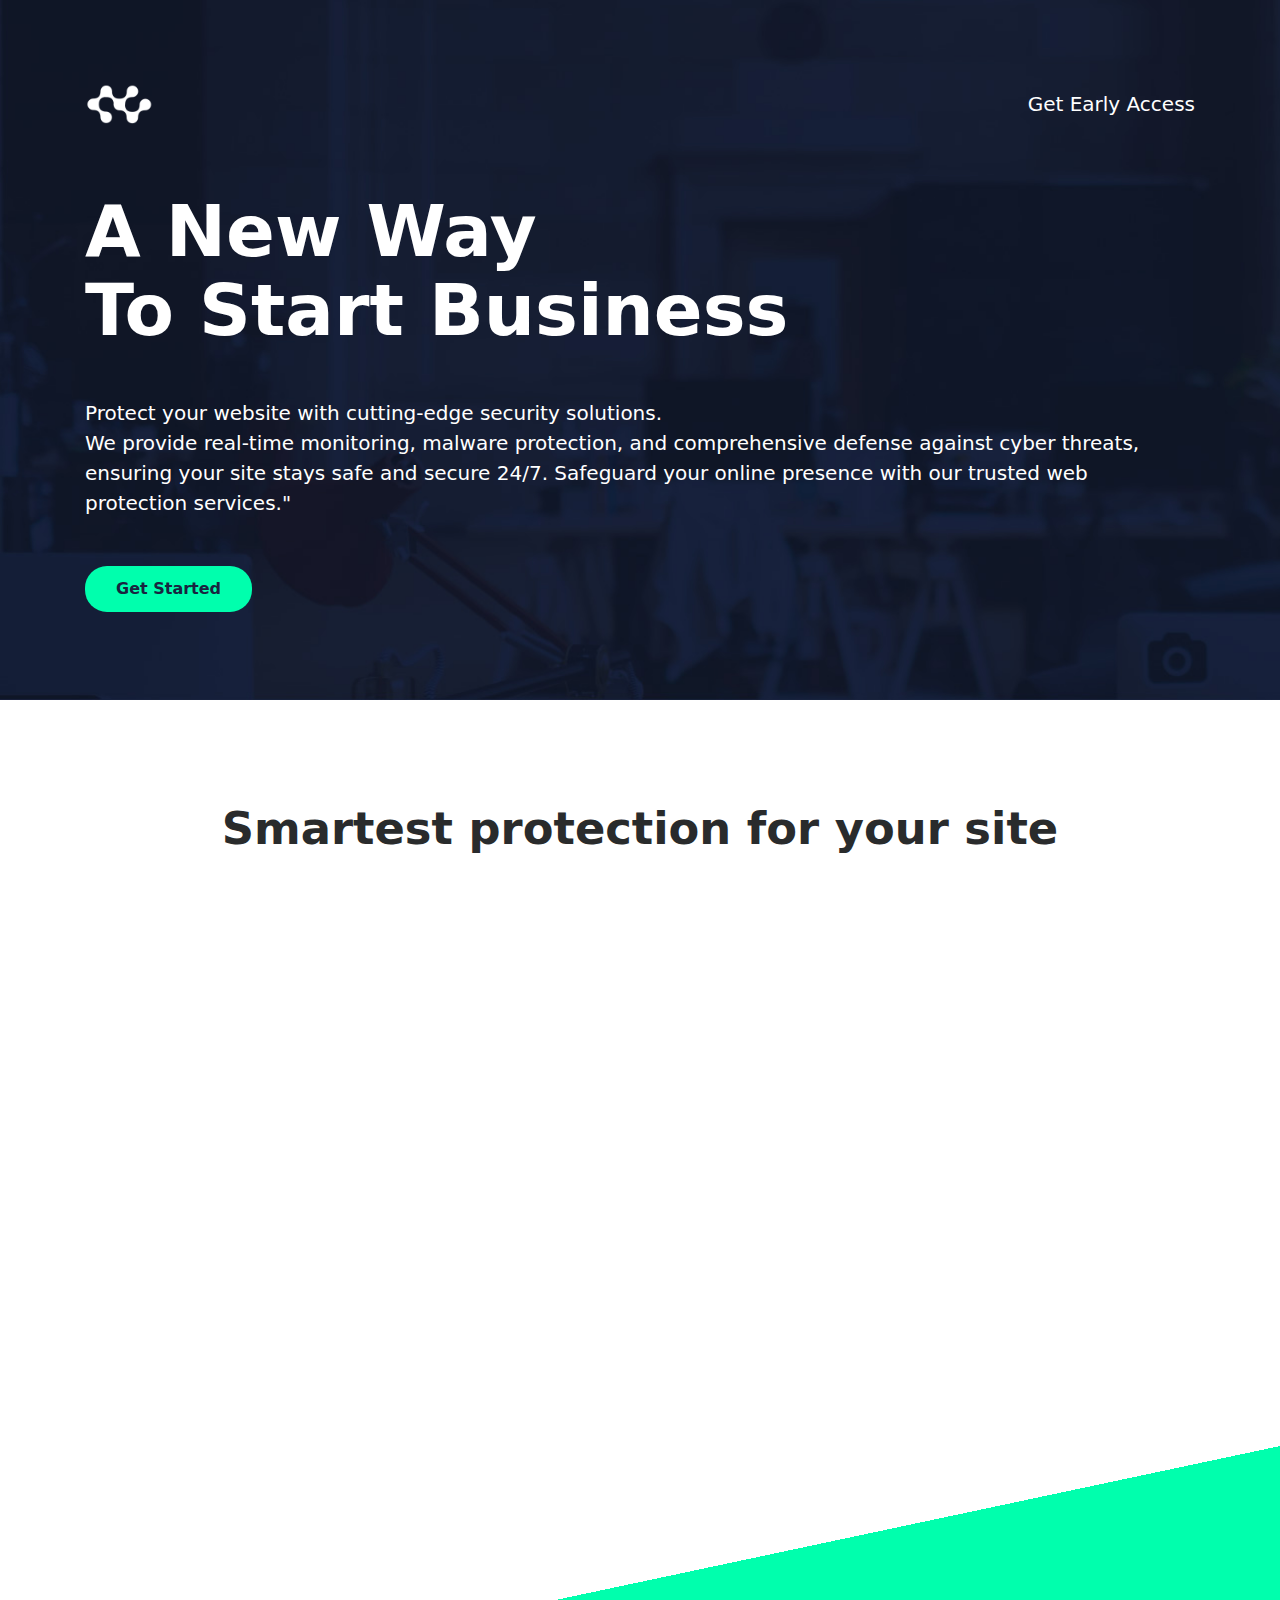
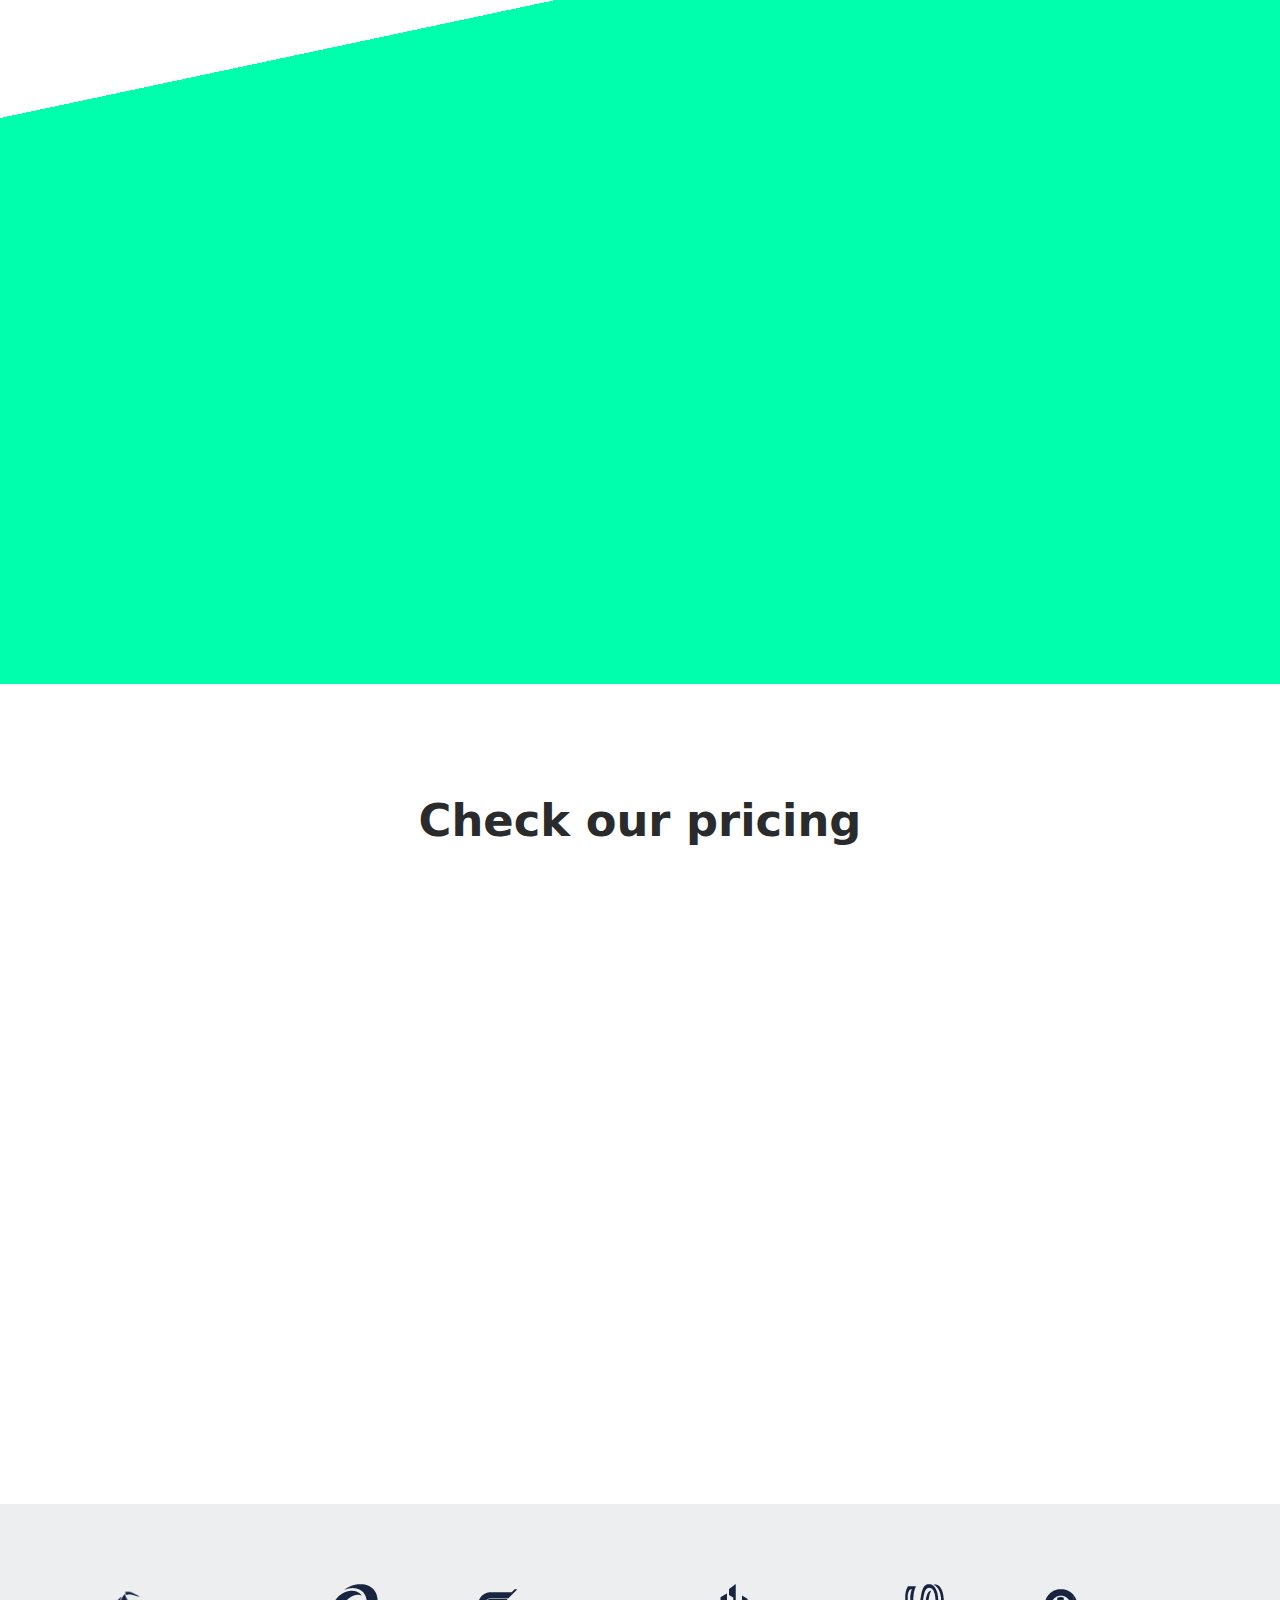
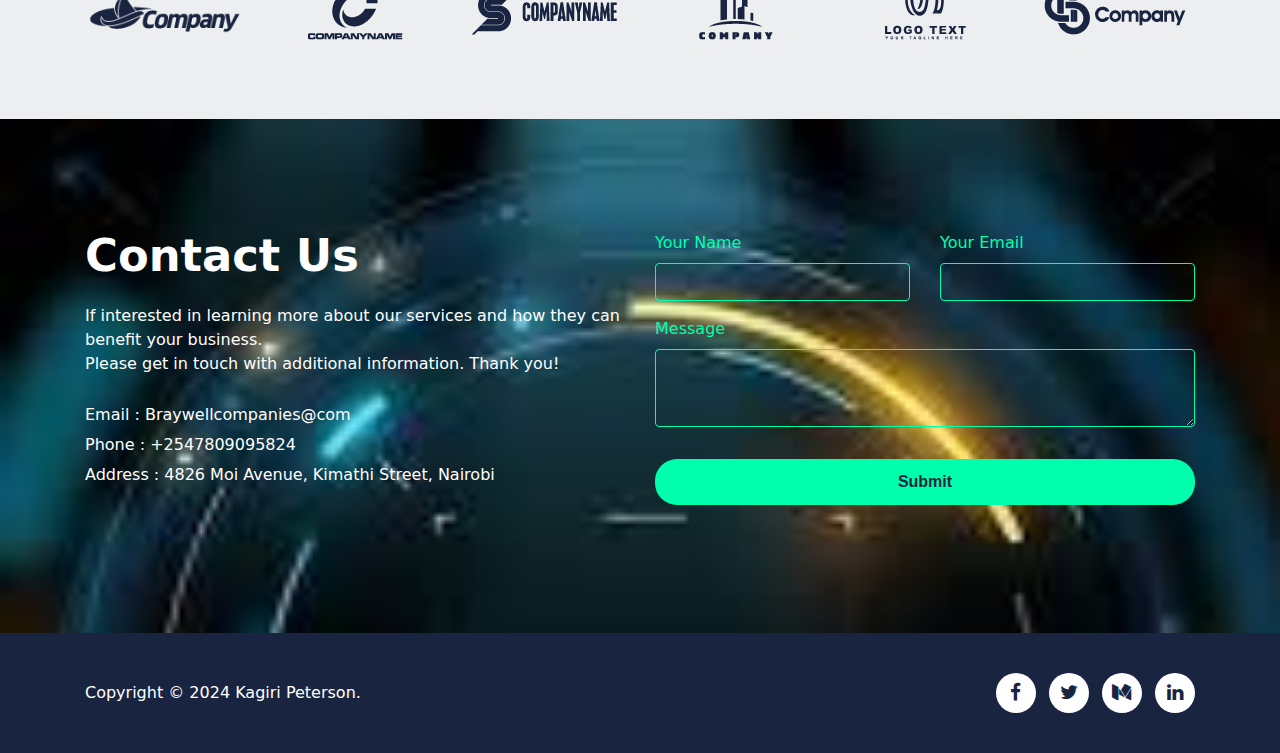
<file: Downloads/changing content/Atlas/index.html>
<!DOCTYPE html>
<html lang="zh-TW">
<head>
    <meta charset="UTF-8">
    <meta name="viewport" content="width=device-width, initial-scale=1, shrink-to-fit=no">
    <title>Bootstrap Template Atlas</title>
    <meta name="description" content="Free bootstrap template Atlas">
    <link rel="icon" href="img/favicon.png" sizes="32x32" type="image/png">
    <!-- custom.css -->
    <link rel="stylesheet" href="css/custom.css">
    <!-- bootstrap.min.css -->
    <link rel="stylesheet" href="css/bootstrap.min.css">
	<!-- font-awesome -->
    <link rel="stylesheet" href="font-awesome-4.7.0/css/font-awesome.min.css">
    
    <!-- AOS -->
    <link rel="stylesheet" href="css/aos.css">
</head>

<body>
    <!-- banner -->
    <div class="jumbotron jumbotron-fluid" id="banner" style="background-image: url(img/contact-bk.jpg);">
        <div class="container text-center text-md-left">
            <header>
                <div class="row justify-content-between">
                    <div class="col-2">
                        <img src="img/logo.png" alt="logo">
                    </div>
                    <div class="col-6 align-self-center text-right">
                        <a href="#" class="text-white lead">Get Early Access</a>
                    </div>
                </div>
            </header>
            <h1 data-aos="fade" data-aos-easing="linear" data-aos-duration="1000" data-aos-once="true" class="display-3 text-white font-weight-bold my-5">
            	A New Way<br>
            	To Start Business
            </h1>
            <p data-aos="fade" data-aos-easing="linear" data-aos-duration="1000" data-aos-once="true" class="lead text-white my-4">
                Protect your website with cutting-edge security solutions.<br> We provide real-time monitoring, malware protection, and comprehensive 
                defense against cyber threats, ensuring your site stays safe and secure 24/7. Safeguard
                 your online presence with our trusted web protection services."
            </p>
            <a href="#" data-aos="fade" data-aos-easing="linear" data-aos-duration="1000" data-aos-once="true" class="btn my-4 font-weight-bold atlas-cta cta-green">Get Started</a>
        </div>
    </div>
    <!-- three-blcok -->
    <div class="container my-5 py-2">
        <h2 class="text-center font-weight-bold my-5">Smartest protection for your site</h2>
        <div class="row">
            <div data-aos="fade-up" data-aos-delay="0" data-aos-duration="1000" data-aos-once="true" class="col-md-4 text-center">
                <img src="img/smart-protect-1.jpg" alt="Anti-spam" class="mx-auto">
                <h4>Anti-spam</h4>
                <p>Antispam prevents unwanted or harmful messages, ensuring email security and reducing junk content</p>
            </div>
            <div data-aos="fade-up" data-aos-delay="200" data-aos-duration="1000" data-aos-once="true" class="col-md-4 text-center">
                <img src="img/smart-protect-2.jpg" alt="Phishing Detect" class="mx-auto">
                <h4>Phishing Detect</h4>
                <p>Let there be no mistake in its use. But let the voice be concluded in it.</p>
            </div>
            <div data-aos="fade-up" data-aos-delay="400" data-aos-duration="1000" data-aos-once="true" class="col-md-4 text-center">
                <img src="img/smart-protect-3.jpg" alt="Smart Scan" class="mx-auto">
                <h4>Smart Scan</h4>
                <p>And the habit of being useful in learned and elaborate matters has been accustomed.</p>
            </div>
        </div>
    </div>
    <!-- feature (skew background) -->
    <div class="jumbotron jumbotron-fluid feature" id="feature-first">
        <div class="container my-5">
            <div class="row justify-content-between text-center text-md-left">
                <div data-aos="fade-right" data-aos-duration="1000" data-aos-once="true" class="col-md-6">
                    <h2 class="font-weight-bold">Take a look inside</h2>
                    <p class="my-4">invites customers or clients to explore the inner workings of a company.
                         <br>It suggests transparency and openness, allowing people to see how the business operates, 
                         its culture, and the quality of its services or products. This builds trust 
                        and helps create a deeper connection with the audience..</p>
                    <a href="#" class="btn my-4 font-weight-bold atlas-cta cta-blue">Learn More</a>
                </div>
                <div data-aos="fade-left" data-aos-duration="1000" data-aos-once="true" class="col-md-6 align-self-center">
                    <img src="img/feature-1.png" alt="Take a look inside" class="mx-auto d-block">
                </div>
            </div>
        </div>
    </div>
    <!-- feature (green background) -->
    <div class="jumbotron jumbotron-fluid feature" id="feature-last">
        <div class="container">
            <div class="row justify-content-between text-center text-md-left">
                <div data-aos="fade-left" data-aos-duration="1000" data-aos-once="true" class="col-md-6 flex-md-last">
                    <h2 class="font-weight-bold">Safe and reliable</h2>
                    <p class="my-4">
                        ensures a secure environment for its customers and employees, 
                        following strict safety protocols and delivering consistent, <br>
                        dependable services or products. Reliability means the company 
                        meets deadlines, fulfills promises, and maintains high-quality standards, building 
                        trust through a commitment to transparency and accountability.
                    </p>
                    <a href="#" class="btn my-4 font-weight-bold atlas-cta cta-blue">Learn More</a>
                </div>
                <div data-aos="fade-right" data-aos-duration="1000" data-aos-once="true" class="col-md-6 align-self-center flex-md-first">
                    <img src="img/feature-2.png" alt="Safe and reliable" class="mx-auto d-block">
                </div>
            </div>
        </div>
    </div>

    <!-- price table -->
    <div class="container my-5 py-2" id="price-table">
        <h2 class="text-center font-weight-bold d-block mb-3">Check our pricing</h2>
        <div class="row">
            <div data-aos="fade-right" data-aos-delay="200" data-aos-duration="1000" data-aos-once="true" class="col-md-4 text-center py-4 mt-5">
                <h4 class="my-4">STARTUP</h4>
                <p class="font-weight-bold">$ <span class="display-2 font-weight-bold">0</span> / MO.</p>
                <ul class="list-unstyled">
                    <li>Up to 5 Weeks</li>
                    <li>Up to 3 Reviews</li>
                    <li>5 team Members</li>
                    <li>Limited Support</li>
                </ul>
                <a href="#" class="btn my-4 font-weight-bold atlas-cta cta-ghost">Get Free</a>
            </div>
            <div data-aos="fade-up" data-aos-duration="1000" data-aos-once="true" class="col-md-4 text-center py-4 mt-5 rounded" id="price-table__premium">
                <h4 class="my-4">PREMIUM</h4>
                <p class="font-weight-bold">$ <span class="display-2 font-weight-bold">10</span> / MO.</p>
                <ul class="list-unstyled">
                    <li>Up to 15 Weeeks</li>
                    <li>Up to 10 Reviews</li>
                    <li>25 team Members</li>
                    <li>Limited Support</li>
                </ul>
                <a href="#" class="btn my-4 font-weight-bold atlas-cta cta-green">Get Free</a>
            </div>
            <div data-aos="fade-left" data-aos-delay="200" data-aos-duration="1000" data-aos-once="true" class="col-md-4 text-center py-4 mt-5">
                <h4 class="my-4">PROFESSIONAL</h4>
                <p class="font-weight-bold">$ <span class="display-2 font-weight-bold">30</span> / MO.</p>
                <ul class="list-unstyled">
                    <li>Unlimited Weeks</li>
                    <li>Unlimited Reviews</li>
                    <li>Unlimited Members</li>
                    <li>Unlimited Support</li>
                </ul>
                <a href="#" class="btn my-4 font-weight-bold atlas-cta cta-ghost">Get Free</a>
            </div>
        </div>
    </div>
    <!-- client -->
    <div class="jumbotron jumbotron-fluid">
        <div class="container">
            <div class="row">
                <div class="col-sm-4 col-md-2 py-2 align-self-center">
                    <img src="img/client-1.png" class="mx-auto d-block">
                </div>
                <div class="col-sm-4 col-md-2 py-2 align-self-center">
                    <img src="img/client-2.png" class="mx-auto d-block">
                </div>
                <div class="col-sm-4 col-md-2 py-2 align-self-center">
                    <img src="img/client-3.png" class="mx-auto d-block">
                </div>
                <div class="col-sm-4 col-md-2 py-2 align-self-center">
                    <img src="img/client-4.png" class="mx-auto d-block">
                </div>
                <div class="col-sm-4 col-md-2 py-2 align-self-center">
                    <img src="img/client-5.png" class="mx-auto d-block">
                </div>
                <div class="col-sm-4 col-md-2 py-2 align-self-center">
                    <img src="img/client-6.png" class="mx-auto d-block">
                </div>
            </div>
        </div>
    </div>
    <!-- contact -->
    <div class="jumbotron jumbotron-fluid" id="contact" style="background-image: url(img/download.jpeg);">
        <div class="container my-5">
            <div class="row justify-content-between">
                <div class="col-md-6 text-white">
                    <h2 class="font-weight-bold">Contact Us</h2>
                    <p class="my-4">
                        If interested in learning more about our services and how they can benefit your business. 
                        <br>Please get in touch with additional information. Thank you!
                    </p>
                    <ul class="list-unstyled">
                        <li>Email : Braywellcompanies@com</li>
                        <li>Phone : +2547809095824</li>
                        <li>Address : 4826 Moi Avenue, Kimathi Street, Nairobi</li>
                    </ul>
                </div>
                <div class="col-md-6">
                    <form>
                    	<div class="row">
	                        <div class="form-group col-md-6">
	                            <label for="name">Your Name</label>
	                            <input type="name" class="form-control" id="name">
	                        </div>
	                        <div class="form-group col-md-6">
	                            <label for="Email">Your Email</label>
	                            <input type="email" class="form-control" id="Email">
	                        </div>
	                    </div>
	                    <div class="form-group">
	                        <label for="message">Message</label>
	                        <textarea class="form-control" id="message" rows="3"></textarea>
	                    </div>
                        <button type="submit" class="btn font-weight-bold atlas-cta atlas-cta-wide cta-green my-3">Submit</button>
                    </form>
                </div>
            </div>
        </div>
    </div>

	<!-- copyright -->
	<div class="jumbotron jumbotron-fluid" id="copyright">
        <div class="container">
            <div class="row justify-content-between">
            	<div class="col-md-6 text-white align-self-center text-center text-md-left my-2">
                    Copyright © 2024 Kagiri Peterson.
                </div>
                <div class="col-md-6 align-self-center text-center text-md-right my-2" id="social-media">
                    <a href="#" class="d-inline-block text-center ml-2">
                    	<i class="fa fa-facebook" aria-hidden="true"></i>
                    </a>
                    <a href="#" class="d-inline-block text-center ml-2">
                    	<i class="fa fa-twitter" aria-hidden="true"></i>
                    </a>
                    <a href="#" class="d-inline-block text-center ml-2">
                    	<i class="fa fa-medium" aria-hidden="true"></i>
                    </a>
                    <a href="#" class="d-inline-block text-center ml-2">
                    	<i class="fa fa-linkedin" aria-hidden="true"></i>
                    </a>
                </div>
            </div>
        </div>
    </div>
    
    <!-- AOS -->
    <script src="js/aos.js"></script>
    <script>
      AOS.init({
      });
    </script>
</body>

</html>
</file>
<file: Downloads/changing content/Atlas/css/custom.css>
/********** common setting **********/
h2 {
    font-size: 2.8rem !important;
    font-weight: 700;
}

img {
    display: block;
    max-width: 100%;
}

a,
button {
    cursor: pointer;
}

.jumbotron {
    margin-bottom: 0 !important;
}

.atlas-cta {
    border-radius: 22px !important;
    padding: 12px 30px !important;
    font-weight: 700;
    transition: .3s ease-in-out !important;
}

.atlas-cta:hover {
    text-decoration: none;
    transform: translateY(-5px);
}

.atlas-cta-wide {
    width: 100%;
}

.cta-green {
    background: #00FFAD;
    color: #192440;
}

.cta-green:hover {
    color: #ffffff;
    background: #00e69c;
}

.cta-blue {
    background: #192440;
    color: #ffffff;
}

.cta-blue:hover {
    color: #ffffff;
    background: #121a2e;
}

.cta-ghost {
    border: 2px solid #192440 !important;
    color: #192440;
}

.cta-ghost:hover {
    color: #ffffff;
    background: #121a2e;
}

#banner {
    background-size: cover;
}

/********** banner **********/
#banner header {
    overflow: hidden;
}

#banner header img {
    max-width: 80px;
}

/********** feature (skew background) **********/
.feature img {
    width: 100%;
    max-width: 480px;
}

#feature-first {
    background: linear-gradient(168deg, #ffffff 55%, #00FFAD 0);
}

#feature-last {
    background: #00FFAD;
}

/********** price table **********/
#price-table {
    padding-top: 4rem !important;
    padding-bottom: 4rem !important;
}

#price-table__premium {
    background: #192440;
    color: #ffffff;
}

#price-table ul li {
    padding: 5px 0;
}

/********** contact **********/
#contact {
    background-size: cover;
}

#contact ul li {
    padding: 3px 0;
}

#contact form {
    color: #00FFAD;
}

#contact form input,
#contact form textarea {
    background: transparent;
    border: 1px solid #00FFAD;
    color: #ffffff;
}

/********** copyright **********/
#copyright {
    background: #192440;
    padding: 2rem 3rem;
}

#copyright #social-media a {
    width: 40px;
    height: 40px;
    border-radius: 99%;
    background: #ffffff;
    transition: .4s ease;
}

#copyright #social-media a i {
    color: #192440;
    font-size: 1.2rem;
    line-height: 40px;
}

#copyright #social-media a:hover {
    background: #00FFAD;
}

#copyright #social-media a:hover i {
    color: #ffffff;
}

/********** RWD **********/
@media (max-width: 575px) {
    #banner h1 {
        font-size: 3.6rem;
    }
}
</file>
